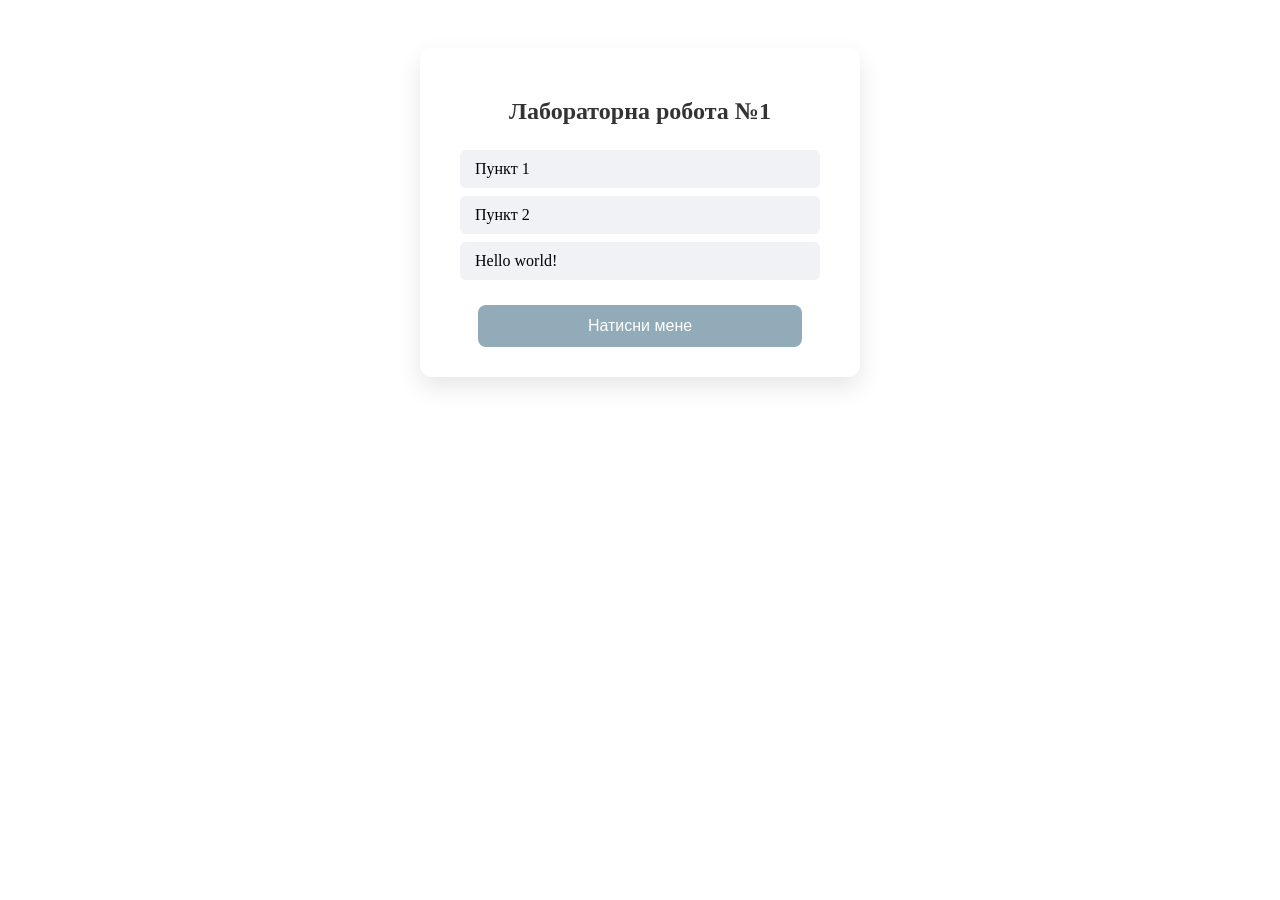
<file: LR.1/index.html>
<!DOCTYPE html>

<head>  
    <link rel="stylesheet" href="style.css">
</head>

<body>
    <div class="container">
        <h2>Лабораторна робота №1</h2>
        <ul>
            <li>Пункт 1</li>
            <li>Пункт 2</li>
            <li>Тут буде повідомлення</li>
        </ul>
        <button id="buttonName" onmousedown="showName()">
            Натисни мене
        </button>
    </div>

    <script src="script.js"></script>
</body>

</html>
</file>
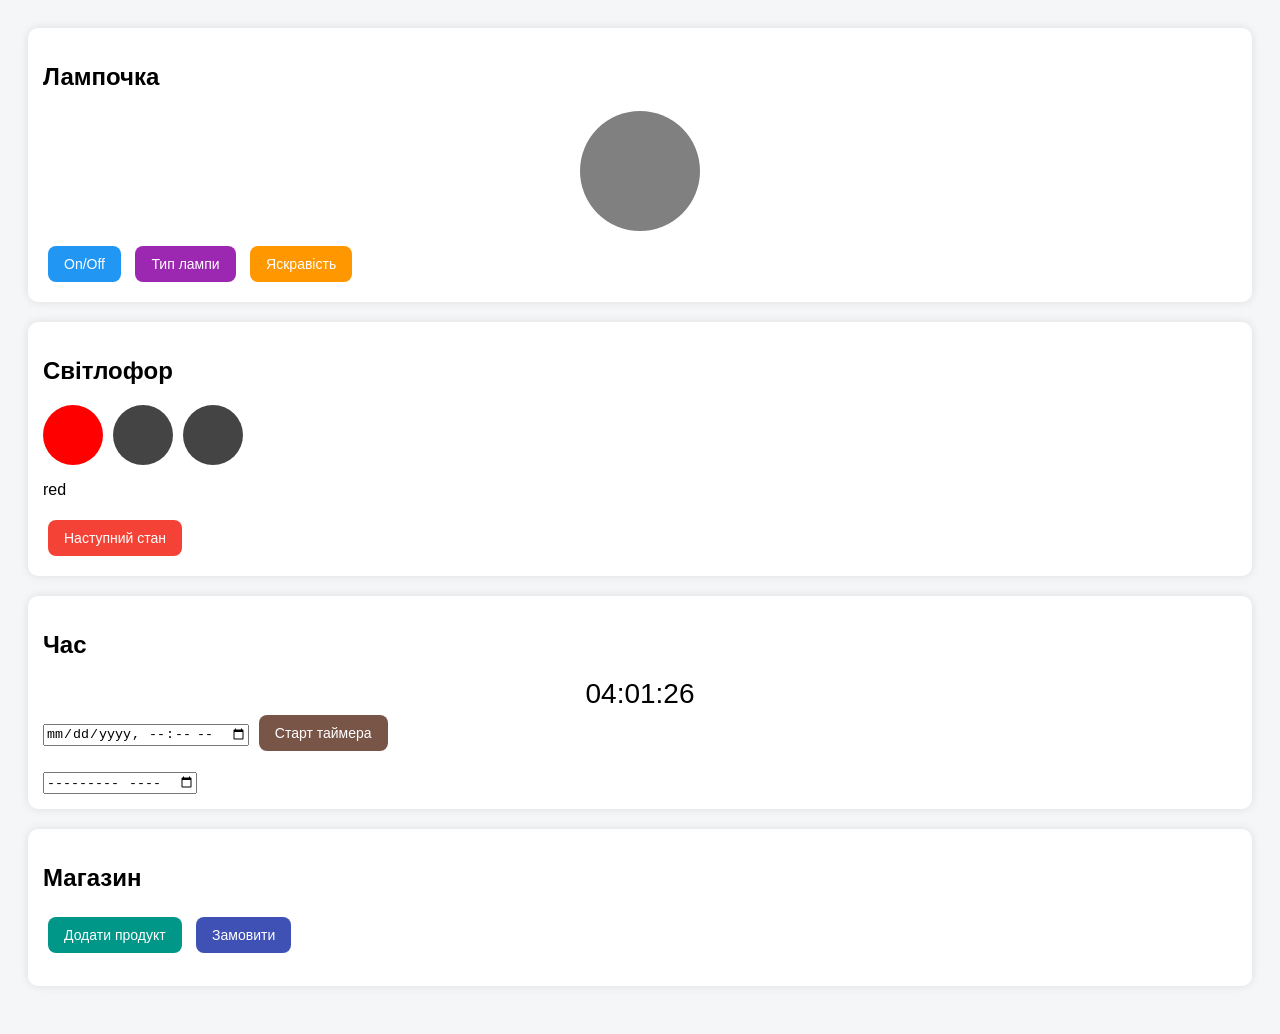
<file: LR.5/index.html>
<!DOCTYPE html>
<html lang="uk">
<head>
<meta charset="UTF-8">
<title>JS Laboratory</title>

<link rel="stylesheet" href="style.css">
</head>

<body>

<section>
<h2>Лампочка</h2>

<div id="bulb" class="bulb"></div>

<button id="toggleBtn">On/Off</button>
<button id="typeBtn">Тип лампи</button>
<button id="brightBtn">Яскравість</button>
</section>


<section>
<h2>Світлофор</h2>

<div class="traffic">
  <div id="red" class="light red"></div>
  <div id="yellow" class="light yellow"></div>
  <div id="green" class="light green"></div>
</div>

<p id="trafficText"></p>
<button id="manualBtn">Наступний стан</button>

</section>


<section>
<h2>Час</h2>

<div id="clock" class="clock"></div>

<input type="datetime-local" id="timerInput">
<button id="startTimer">Старт таймера</button>

<p id="countdown"></p>

<input type="month" id="monthPicker">
<table id="calendar"></table>

</section>


<section>
<h2>Магазин</h2>

<button id="addProduct">Додати продукт</button>
<button id="orderProduct">Замовити</button>

<pre id="shopOutput"></pre>

</section>

<script src="script.js"></script>
</body>
</html>
</file>
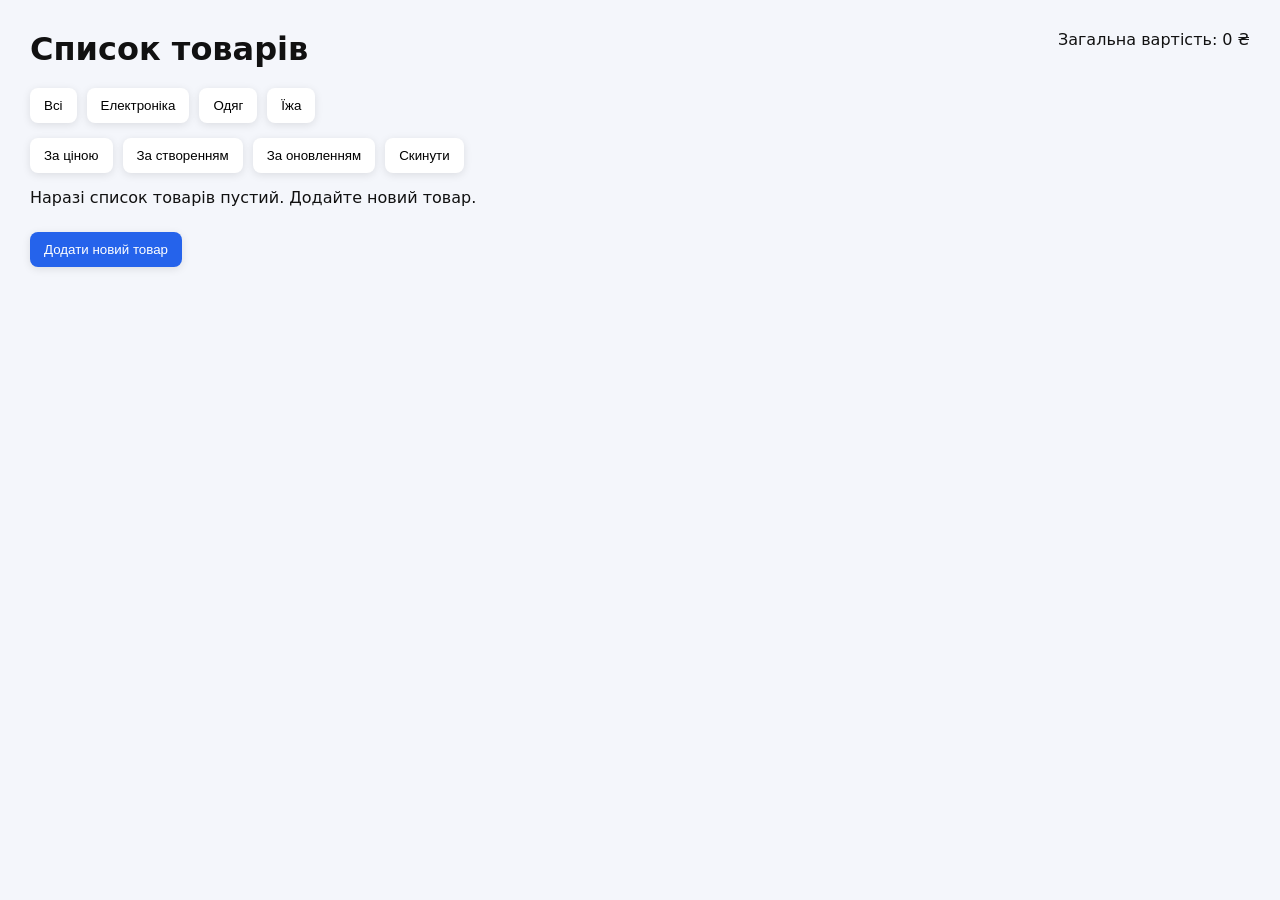
<file: LR.6/index.html>
<!DOCTYPE html>
<html lang="uk">
<head>
<meta charset="UTF-8">
<meta name="viewport" content="width=device-width,initial-scale=1.0">
<title>Список товарів</title>
<link rel="stylesheet" href="style.css">
</head>

<body>

<header>
  <h1>Список товарів</h1>
  <div id="totalPrice">Загальна вартість: 0 ₴</div>
</header>

<section id="filters">
  <button data-filter="all">Всі</button>
  <button data-filter="Electronics">Електроніка</button>
  <button data-filter="Clothes">Одяг</button>
  <button data-filter="Food">Їжа</button>
</section>

<section id="sorting">
  <button data-sort="price">За ціною</button>
  <button data-sort="created">За створенням</button>
  <button data-sort="updated">За оновленням</button>
  <button id="resetSort">Скинути</button>
</section>

<p id="emptyMessage"></p>

<ul id="productList"></ul>

<button id="addBtn"> Додати новий товар</button>

<div id="modal" class="modal hidden">
<form id="productForm">

<input required name="name" placeholder="Назва товару">
<input required name="price" type="number" min="1" placeholder="Ціна">

<select name="category" required>
<option value="">Категорія</option>
<option value="Electronics">Електроніка</option>
<option value="Clothes">Одяг</option>
<option value="Food">Їжа</option>
</select>

<input required name="image" type="url" placeholder="URL зображення">

<button type="submit">Зберегти</button>
<button type="button" id="closeModal">Закрити</button>

</form>
</div>

<div id="toast"></div>

<script src="script.js"></script>
</body>
</html>
</file>
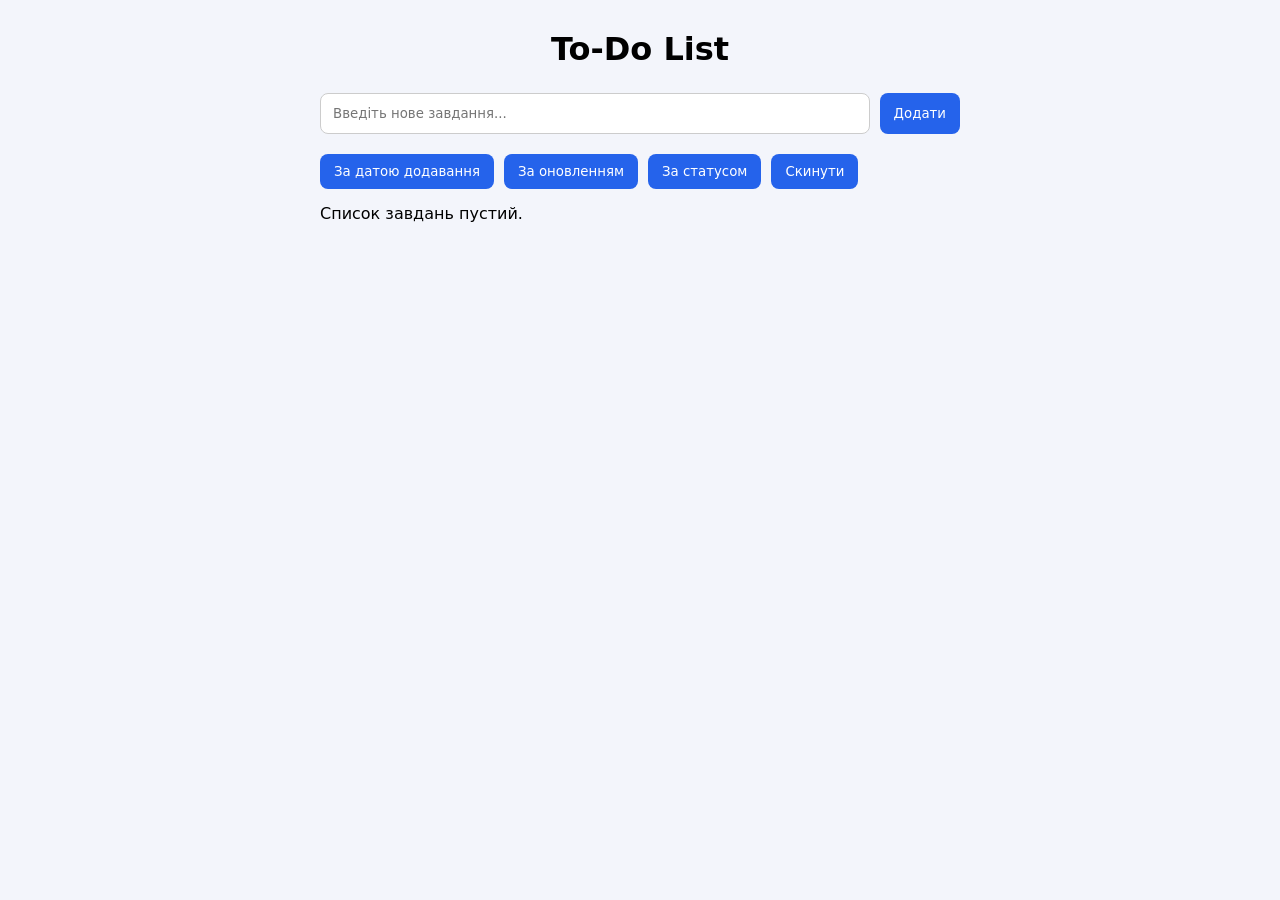
<file: LR.6/TODO/index.html>
<!DOCTYPE html>
<html lang="uk">
<head>
<meta charset="UTF-8">
<meta name="viewport" content="width=device-width,initial-scale=1.0">
<title>To-Do List</title>
<link rel="stylesheet" href="style.css">
</head>

<body>

<header>
  <h1>To-Do List</h1>
</header>

<section class="add-task">
  <form id="taskForm">
    <input
      id="taskInput"
      required
      minlength="2"
      placeholder="Введіть нове завдання..."
    >
    <button type="submit">Додати</button>
  </form>
</section>

<section class="sorting">
  <button data-sort="created">За датою додавання</button>
  <button data-sort="updated">За оновленням</button>
  <button data-sort="status">За статусом</button>
  <button id="resetSort">Скинути</button>
</section>

<p id="emptyMessage"></p>

<ul id="taskList"></ul>

<div id="toast"></div>

<script src="script.js"></script>
</body>
</html>
</file>
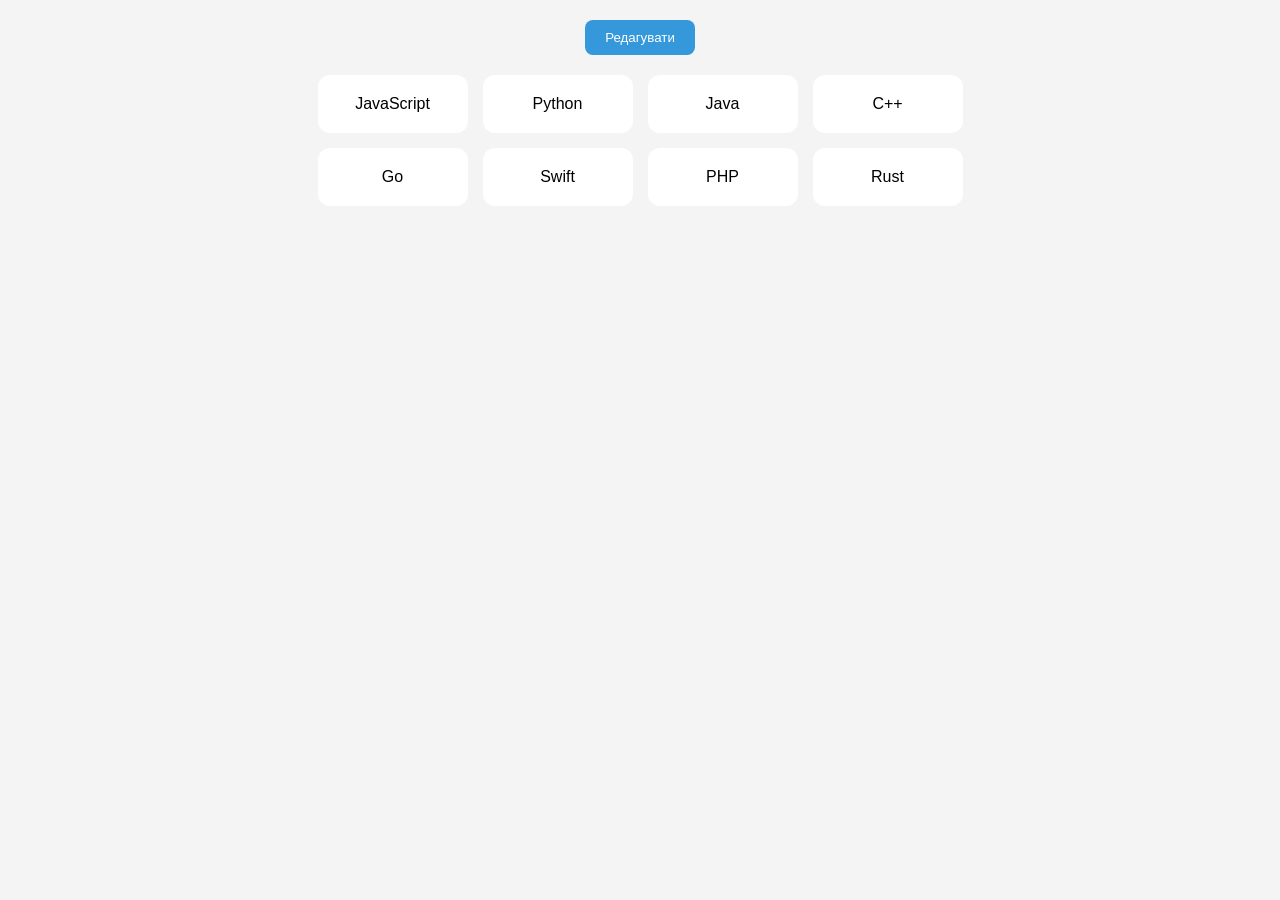
<file: LR.8/cards/index.html>
<!DOCTYPE html>
<html lang="uk">
<head>
  <meta charset="UTF-8">
  <title>Cards Edit</title>
  <link rel="stylesheet" href="style.css">
</head>
<body>

<div class="top">
  <button id="editBtn">Редагувати</button>
</div>

<div id="grid" class="grid">
  <div class="card">JavaScript <span class="delete">✖</span></div>
  <div class="card">Python <span class="delete">✖</span></div>
  <div class="card">Java <span class="delete">✖</span></div>
  <div class="card">C++ <span class="delete">✖</span></div>
  <div class="card">Go <span class="delete">✖</span></div>
  <div class="card">Swift <span class="delete">✖</span></div>
  <div class="card">PHP <span class="delete">✖</span></div>
  <div class="card">Rust <span class="delete">✖</span></div>
</div>

<script src="script.js"></script>
</body>
</html>
</file>
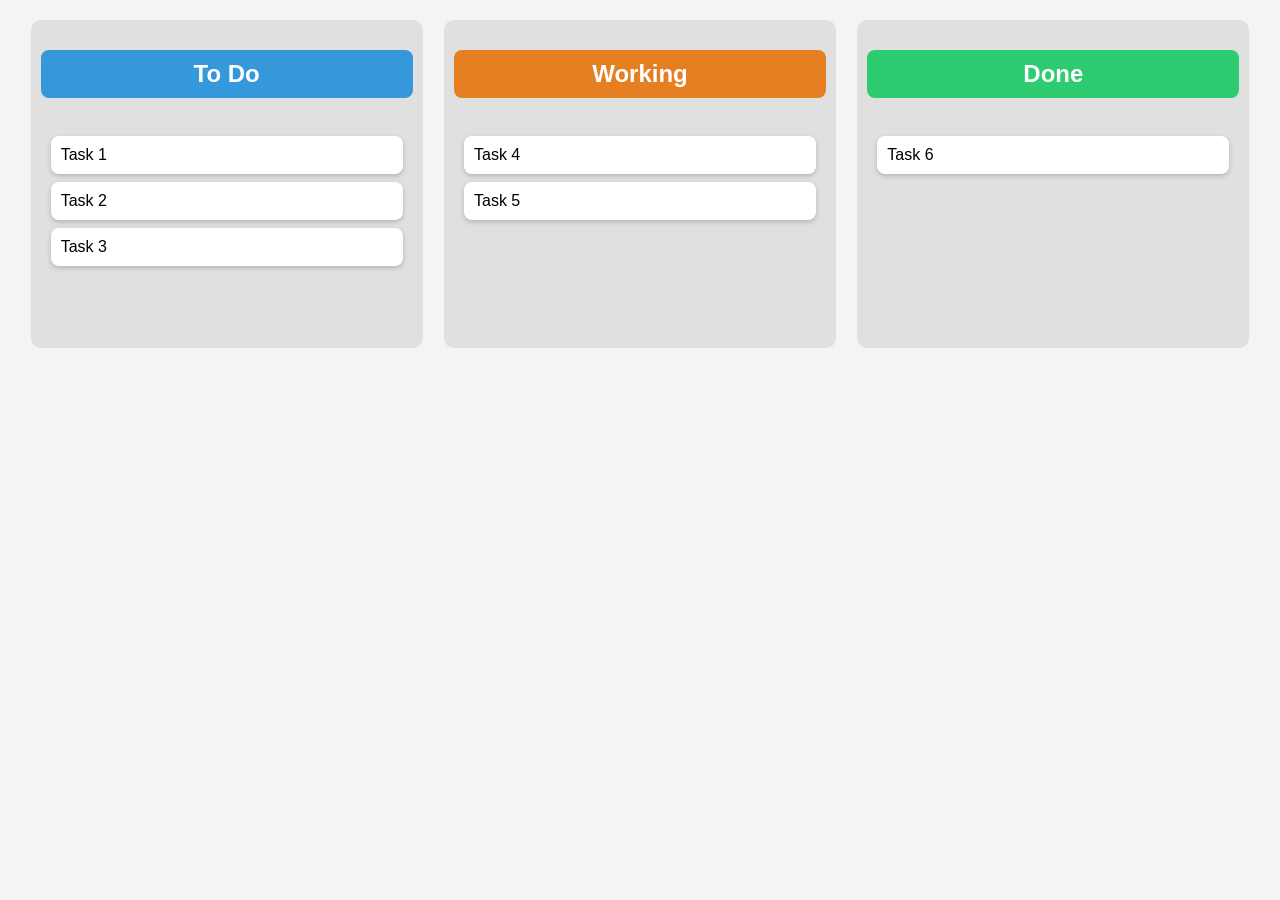
<file: LR.8/kanban-board/index.html>
<!DOCTYPE html>
<html lang="uk">
<head>
  <meta charset="UTF-8">
  <title>Kanban Board</title>
  <link rel="stylesheet" href="style.css">
</head>
<body>

<div class="board">

  <div class="column">
    <h2 class="todo">To Do</h2>
    <div class="list" data-column="todo">
      <div class="card" draggable="true">Task 1</div>
      <div class="card" draggable="true">Task 2</div>
      <div class="card" draggable="true">Task 3</div>
    </div>
  </div>

  <div class="column">
    <h2 class="working">Working</h2>
    <div class="list" data-column="working">
      <div class="card" draggable="true">Task 4</div>
      <div class="card" draggable="true">Task 5</div>
    </div>
  </div>

  <div class="column">
    <h2 class="done">Done</h2>
    <div class="list" data-column="done">
      <div class="card" draggable="true">Task 6</div>
    </div>
  </div>

</div>

<script src="script.js"></script>
</body>
</html>
</file>
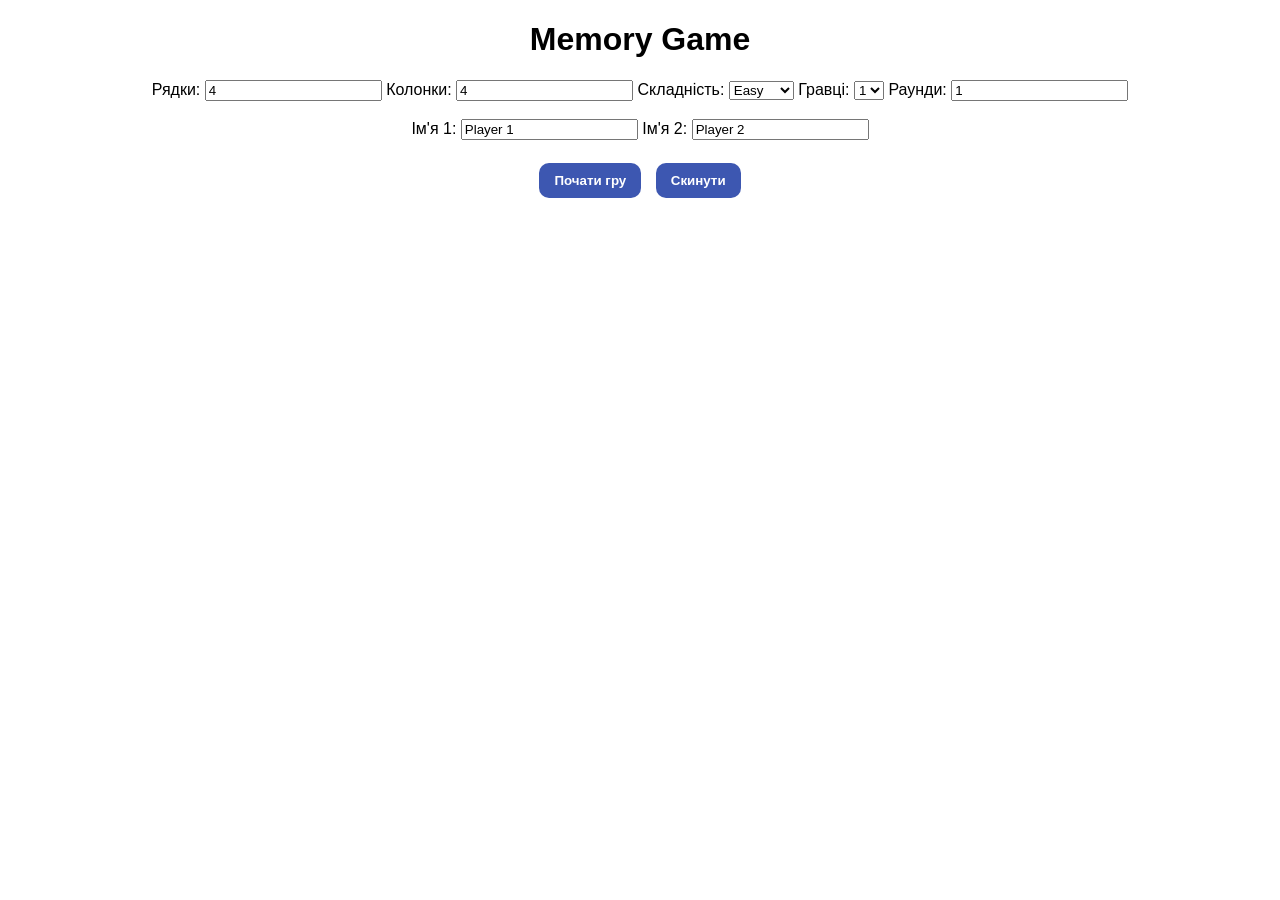
<file: LR.8/memory-game/index.html>
<!DOCTYPE html>
<html lang="uk">
<head>
  <meta charset="UTF-8">
  <title>Memory Game</title>
  <link rel="stylesheet" href="style.css">
</head>
<body>

<h1>Memory Game</h1>

<div class="settings">
  Рядки: <input id="rows" type="number" value="4" min="4">
  Колонки: <input id="cols" type="number" value="4" min="4">

  Складність:
  <select id="difficulty">
    <option value="180">Easy</option>
    <option value="120">Normal</option>
    <option value="60">Hard</option>
  </select>

  Гравці:
  <select id="players">
    <option value="1">1</option>
    <option value="2">2</option>
  </select>

  Раунди:
  <input id="rounds" type="number" value="1" min="1">

  <br><br>

  Ім'я 1: <input id="p1" value="Player 1">
  Ім'я 2: <input id="p2" value="Player 2">

  <br><br>

  <button id="start">Почати гру</button>
  <button id="reset">Скинути</button>
</div>

<h2 id="info"></h2>
<h3 id="timer"></h3>

<div id="game" class="grid"></div>

<script src="script.js"></script>
</body>
</html>
</file>
<file: LR.1/style.css>
body {
    padding: 40px;
    display: flex;
    justify-content: center;
}

.container {
    padding: 30px 40px;
    border-radius: 12px;
    box-shadow: 0 10px 25px rgba(0, 0, 0, 0.1);
    width: 360px;
}

h2 {
    text-align: center;
    color: #333;
    margin-bottom: 25px;
}

ul {
    list-style: none;
    padding: 0;
    margin-bottom: 25px;
}

li {
    background-color: #f0f2f5;
    padding: 10px 15px;
    margin-bottom: 8px;
    border-radius: 6px;
}

button {
    width: 90%;
    padding: 12px;
    font-size: 16px;
    border: none;
    border-radius: 8px;
    background-color: #91abb8;
    color: #ffffff;
    cursor: pointer;
    margin: 0 auto;
    display: block;
}

button:hover {
    background-color: #7B919C;
}
</file>
<file: LR.5/style.css>
body {
  font-family: Arial;
  background: #f4f6f8;
  padding: 20px;

  section {
    background: white;
    padding: 15px;
    margin-bottom: 20px;
    border-radius: 10px;
    box-shadow: 0 0 10px rgba(0,0,0,.1);
  }
}

.bulb {
  width: 120px;
  height: 120px;
  border-radius: 50%;
  background: gray;
  margin: 10px auto;
  transition: .3s;

  &.on {
    background: yellow;
    box-shadow: 0 0 40px gold;
  }
   &.normal.on {
    background: yellow;
  }

  &.eco.on {
    background: #fff3a0;
    box-shadow: 0 0 20px #ffe680;
  }

  &.led.on {
    background: #e6f7ff;
    box-shadow: 0 0 50px #00ccff;
  }
}

.traffic {
  display: flex;
  gap: 10px;
}

.light {
  width: 60px;
  height: 60px;
  border-radius: 50%;
  background: #444;

  &.active {
    &.red { background: red; }
    &.yellow { background: yellow; }
    &.green { background: limegreen; }
  }
}

.clock {
  font-size: 28px;
  text-align: center;
}

button {
  padding: 10px 16px;
  margin: 5px;
  border: none;
  border-radius: 8px;
  background: #4CAF50;
  color: white;
  font-size: 14px;
  cursor: pointer;
  transition: all 0.2s ease;

  &:hover {
    background: #45a049;
    transform: translateY(-2px);
  }

  &:active {
    transform: scale(0.95);
  }
}

#toggleBtn { background: #2196F3; }
#typeBtn { background: #9C27B0; }
#brightBtn { background: #FF9800; }

#manualBtn { background: #f44336; }

#addProduct { background: #009688; }
#orderProduct { background: #3F51B5; }

#startTimer { background: #795548; }
</file>
<file: LR.6/style.css>
*{box-sizing:border-box;margin:0;padding:0}

body{
font-family:system-ui;
background:#f4f6fb;
padding:30px;
color:#111;
}

header{
display:flex;
justify-content:space-between;
margin-bottom:20px;
}

button{
cursor:pointer;
border:none;
padding:10px 14px;
border-radius:8px;
background:white;
box-shadow:0 2px 8px rgba(0,0,0,.1);
transition:.2s;
}

button:hover{
background:#2563eb;
color:white;
transform:translateY(-2px);
}

#filters,#sorting{
display:flex;
gap:10px;
margin-bottom:15px;
flex-wrap:wrap;
}

ul{
list-style:none;
display:grid;
grid-template-columns:repeat(auto-fit, minmax(280px, 320px));
justify-content:start;
gap:20px;
}

.card{
background:white;
border-radius:14px;
overflow:hidden;
box-shadow:0 6px 16px rgba(0,0,0,.1);
animation:fade .3s ease;
}

.card img{
width:100%;
height:180px;
object-fit:cover;
}

.card-content{
padding:15px;
}

.actions{
display:flex;
gap:10px;
margin-top:10px;
}

.actions button:first-child{background:#ef4444;color:white}
.actions button:last-child{background:#10b981;color:white}

#addBtn{
margin-top:25px;
background:#2563eb;
color:white;
}

.modal{
position:fixed;
inset:0;
background:rgba(0,0,0,.5);
display:flex;
justify-content:center;
align-items:center;
}

.hidden{display:none}

form{
background:white;
padding:25px;
border-radius:12px;
display:flex;
flex-direction:column;
gap:10px;
width:300px;
}

input,select{
padding:10px;
border-radius:6px;
border:1px solid #ccc;
}

#toast{
position:fixed;
right:20px;
bottom:20px;
background:#111;
color:white;
padding:14px 20px;
border-radius:10px;
opacity:0;
transform:translateY(20px);
transition:.3s;
}

#toast.show{
opacity:1;
transform:translateY(0);
}

@keyframes fade{
from{opacity:0;transform:scale(.9)}
to{opacity:1;transform:scale(1)}
}
</file>
<file: LR.6/TODO/style.css>
*{
box-sizing:border-box;
margin:0;
padding:0;
font-family:system-ui;
}

body{
background:#f3f5fb;
padding:30px;
max-width:700px;
margin:auto;
}

header{
text-align:center;
margin-bottom:25px;
}

.add-task form{
display:flex;
gap:10px;
margin-bottom:20px;
}

input{
flex:1;
padding:12px;
border-radius:8px;
border:1px solid #ccc;
}

button{
border:none;
padding:10px 14px;
border-radius:8px;
cursor:pointer;
background:#2563eb;
color:white;
transition:.2s;
}

button:hover{
transform:translateY(-2px);
}

.sorting{
display:flex;
gap:10px;
flex-wrap:wrap;
margin-bottom:15px;
}

ul{
list-style:none;
display:flex;
flex-direction:column;
gap:12px;
}

.task{
background:white;
padding:15px;
border-radius:12px;
display:flex;
justify-content:space-between;
align-items:center;
box-shadow:0 4px 12px rgba(0,0,0,.08);
animation:fade .25s ease;
}

.task.completed span{
text-decoration:line-through;
opacity:.6;
}

.task span{
flex:1;
cursor:pointer;
}

.actions{
display:flex;
gap:8px;
}

.delete{
background:#ef4444;
}

.edit{
background:#10b981;
}

@keyframes fade{
from{opacity:0;transform:translateY(10px)}
to{opacity:1;transform:translateY(0)}
}

/* TOAST */

#toast{
position:fixed;
right:20px;
bottom:20px;
background:#111;
color:white;
padding:12px 18px;
border-radius:10px;
opacity:0;
transform:translateY(20px);
transition:.3s;
}

#toast.show{
opacity:1;
transform:translateY(0);
}

/* MOBILE */

@media(max-width:600px){
.add-task form{
flex-direction:column;
}
}
</file>
<file: LR.8/cards/style.css>
body {
  font-family: Arial;
  background: #f4f4f4;
  text-align: center;
}

.top {
  margin: 20px;
}

button {
  padding: 10px 20px;
  border: none;
  background: #3498db;
  color: white;
  border-radius: 8px;
  cursor: pointer;
}

.grid {
  display: grid;
  grid-template-columns: repeat(4, 150px);
  gap: 15px;
  justify-content: center;
}

.card {
  background: white;
  padding: 20px;
  border-radius: 12px;
  position: relative;
  cursor: grab;
  transition: 0.2s;
}

.card:hover {
  transform: scale(1.05);
}

.delete {
  position: absolute;
  top: 5px;
  right: 8px;
  color: red;
  font-size: 14px;
  display: none;
  cursor: pointer;
}

.edit .card {
  animation: wiggle 0.3s infinite;
}

.edit .delete {
  display: block;
}

@keyframes wiggle {
  0% { transform: rotate(-2deg); }
  50% { transform: rotate(2deg); }
  100% { transform: rotate(-2deg); }
}

.dragging {
  opacity: 0.5;
}

.placeholder {
  width: 150px;
  height: 80px;
  border: 2px dashed #aaa;
  border-radius: 10px;
}
</file>
<file: LR.8/kanban-board/style.css>
body {
  font-family: Arial;
  background: #f4f4f4;
  margin: 0;
}

.board {
  display: flex;
  justify-content: space-around;
  padding: 20px;
}

.column {
  width: 30%;
  background: #e0e0e0;
  border-radius: 10px;
  padding: 10px;
}

h2 {
  text-align: center;
  padding: 10px;
  color: white;
  border-radius: 8px;
}

.todo { background: #3498db; }
.working { background: #e67e22; }
.done { background: #2ecc71; }

.list {
  min-height: 200px;
  padding: 10px;
}

.card {
  background: white;
  padding: 10px;
  margin: 8px 0;
  border-radius: 8px;
  cursor: grab;
  box-shadow: 0 2px 5px rgba(0,0,0,0.2);
}

.card.dragging {
  opacity: 0.5;
}

.placeholder {
  height: 40px;
  margin: 8px 0;
  border: 2px dashed #999;
  border-radius: 8px;
}
</file>
<file: LR.8/memory-game/style.css>
body {
  font-family: Arial;
  text-align: center;
}

.settings {
  margin-bottom: 20px;
}

.grid {
  display: grid;
  gap: 10px;
  justify-content: center;
}

.card {
  width: 80px;
  height: 80px;
  position: relative;
  transform-style: preserve-3d;
  transition: 0.5s;
  cursor: pointer;
}

.card.flip {
  transform: rotateY(180deg);
}

.front, .back {
  position: absolute;
  width: 100%;
  height: 100%;
  display: flex;
  align-items: center;
  justify-content: center;
  font-size: 24px;
  backface-visibility: hidden;
}

.front {
  background-image: url("memory-game.png");
  background-size: cover;
  background-position: center;
}

.back {
  background: rgb(220, 217, 86);
  transform: rotateY(180deg);
}

button {
  padding: 10px 15px;
  border: none;
  border-radius: 10px;
  background: #3d57b1;
  color: white;
  cursor: pointer;
  font-weight: bold;
  margin: 5px;
  transition: 0.3s;
}

button:hover {
  transform: scale(1.05);
}
</file>
